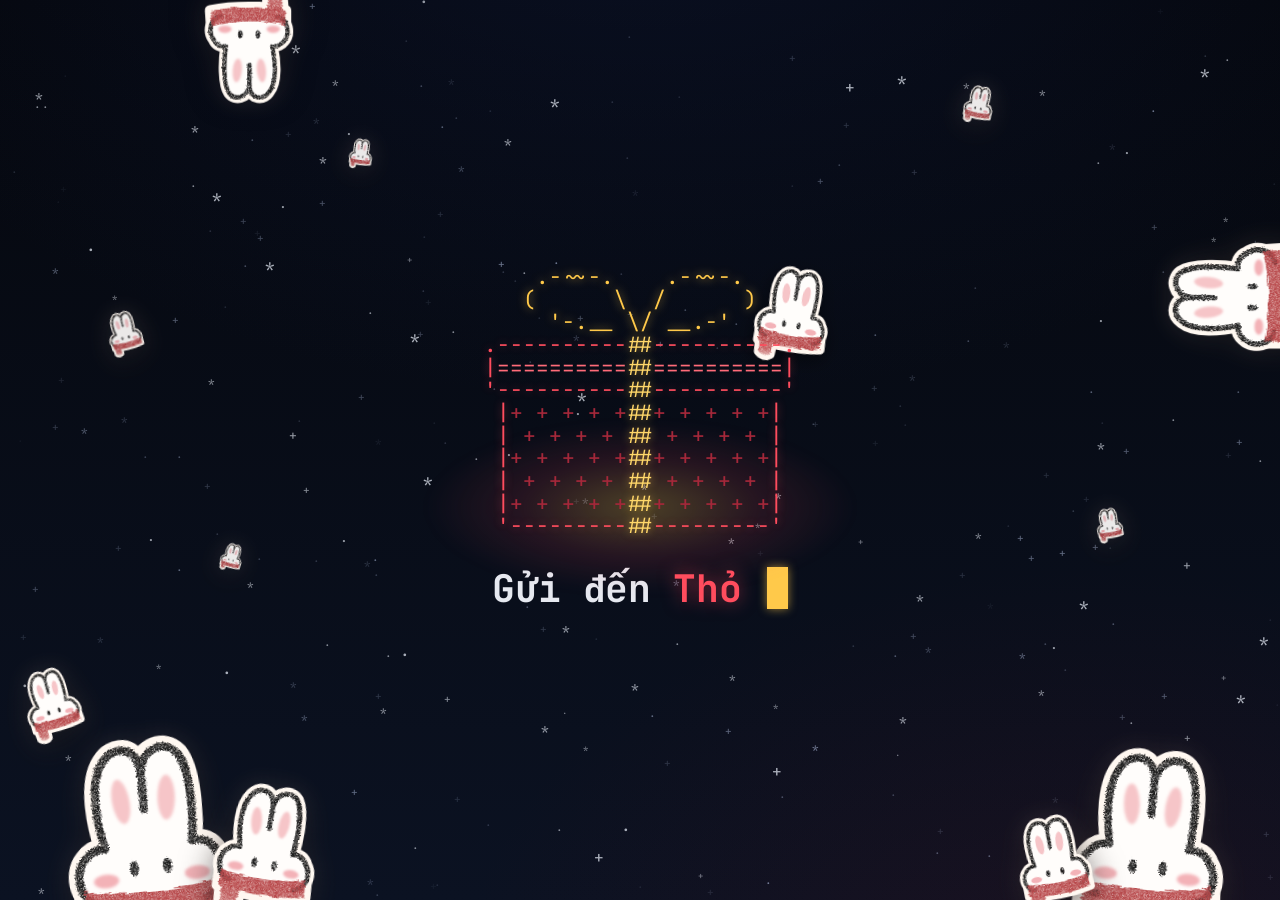
<file: index.html>
<!doctype html>
<html lang="vi">
<head>
  <meta charset="utf-8">
  <meta name="viewport" content="width=device-width, initial-scale=1, viewport-fit=cover">
  <title>Gửi Thỏ iu 🎁</title>
  <meta name="description" content="Một món quà Giáng sinh nhỏ từ Cún gửi Thỏ iu.">
  <meta property="og:title" content="Gửi đến Thỏ iu của Cún 🎁">
  <meta property="og:description" content="Mở hộp quà Giáng sinh nhé!">
  <meta name="theme-color" content="#05070d">
  <link rel="icon" href="data:image/svg+xml,<svg xmlns='http://www.w3.org/2000/svg' viewBox='0 0 100 100'><text y='.9em' font-size='90'>🎁</text></svg>">
  <link rel="preconnect" href="https://fonts.googleapis.com">
  <link rel="preconnect" href="https://fonts.gstatic.com" crossorigin>
  <link href="https://fonts.googleapis.com/css2?family=JetBrains+Mono:ital,wght@0,400;0,700;1,400&display=swap" rel="stylesheet">
  <link rel="stylesheet" href="css/style.css?v=202611131616">
</head>
<body class="locked">
  <canvas id="sky" aria-hidden="true"></canvas>

  <!-- ================= 1. MÀN HÌNH HỘP QUÀ ================= -->
  <section id="intro" class="intro">
    <div class="bunnies" id="bunnies" aria-hidden="true"></div>
    <div class="intro-inner">

      <button id="gift" class="gift" type="button" aria-label="Mở hộp quà">
        <span class="gift-glow" aria-hidden="true"></span>
        <pre class="gift-lid" aria-hidden="true"></pre>
        <pre class="gift-body" aria-hidden="true"></pre>
      </button>

      <h1 class="intro-msg"><span id="introText"></span><span class="cursor" aria-hidden="true"></span></h1>
      <p class="intro-hint">[ chạm vào hộp quà để mở ]</p>
    </div>
  </section>

  <!-- ================= 2. THIỆP ================= -->
  <main id="card" class="card" hidden>
    <section class="hero" id="hero">
      <!-- 2/3 trái: cây thông code -->
      <div class="win win-tree">
        <div class="win-bar">
          <span class="dots" aria-hidden="true"><i></i><i></i><i></i></span>
        </div>
        <div class="tree-stage" id="treeStage">
          <canvas id="tree" aria-label="Cây thông Giáng sinh vẽ bằng ký tự"></canvas>
        </div>
      </div>

      <!-- 1/3 phải: lời chúc -->
      <div class="win win-wish">
        <div class="win-bar">
          <span class="dots" aria-hidden="true"><i></i><i></i><i></i></span>
        </div>
        <div class="wish-body" id="wishBody">
          <p class="wish-text"><span id="wishText"></span><span class="cursor" id="wishCursor" aria-hidden="true"></span></p>
          <p class="wish-eof" id="wishEof"><span class="scroll-hint">▼ kỷ niệm của chúng mình ở bên dưới</span></p>
        </div>
      </div>
    </section>

    <!-- ================= 3. ẢNH KỶ NIỆM ================= -->
    <section class="gallery" id="gallery">
      <header class="gallery-head">
        <h2>Những kỷ niệm của chúng mình</h2>
      </header>
      <div class="timeline" id="memories"></div>

      <footer class="ending" id="ending">
        <pre class="end-heart" aria-hidden="true"> .:::.   .:::.
:::::::.:::::::
:::::::::::::::
':::::::::::::'
  ':::::::::'
    ':::::'
      ':'      </pre>
        <p class="end-title" id="endTitle"></p>
        <p class="end-msg" id="endMsg"></p>
        <p class="end-sign" id="endSign"></p>
        <button class="replay" id="replay" type="button">[ ↺ xem lại từ đầu ]</button>
      </footer>
    </section>
  </main>

  <button id="musicBtn" class="music-btn" type="button" hidden>♪ nhạc: bật</button>
  <div id="toast" class="toast" role="status" aria-live="polite"></div>
  <canvas id="fx" aria-hidden="true"></canvas>

  <script src="js/config.js?v=202611131616"></script>
  <script src="js/sky.js?v=202611131616"></script>
  <script src="js/tree.js?v=202611131616"></script>
  <script src="js/fx.js?v=202611131616"></script>
  <script src="js/bunnies.js?v=202611131616"></script>
  <script src="js/main.js?v=202611131616"></script>
</body>
</html>
</file>
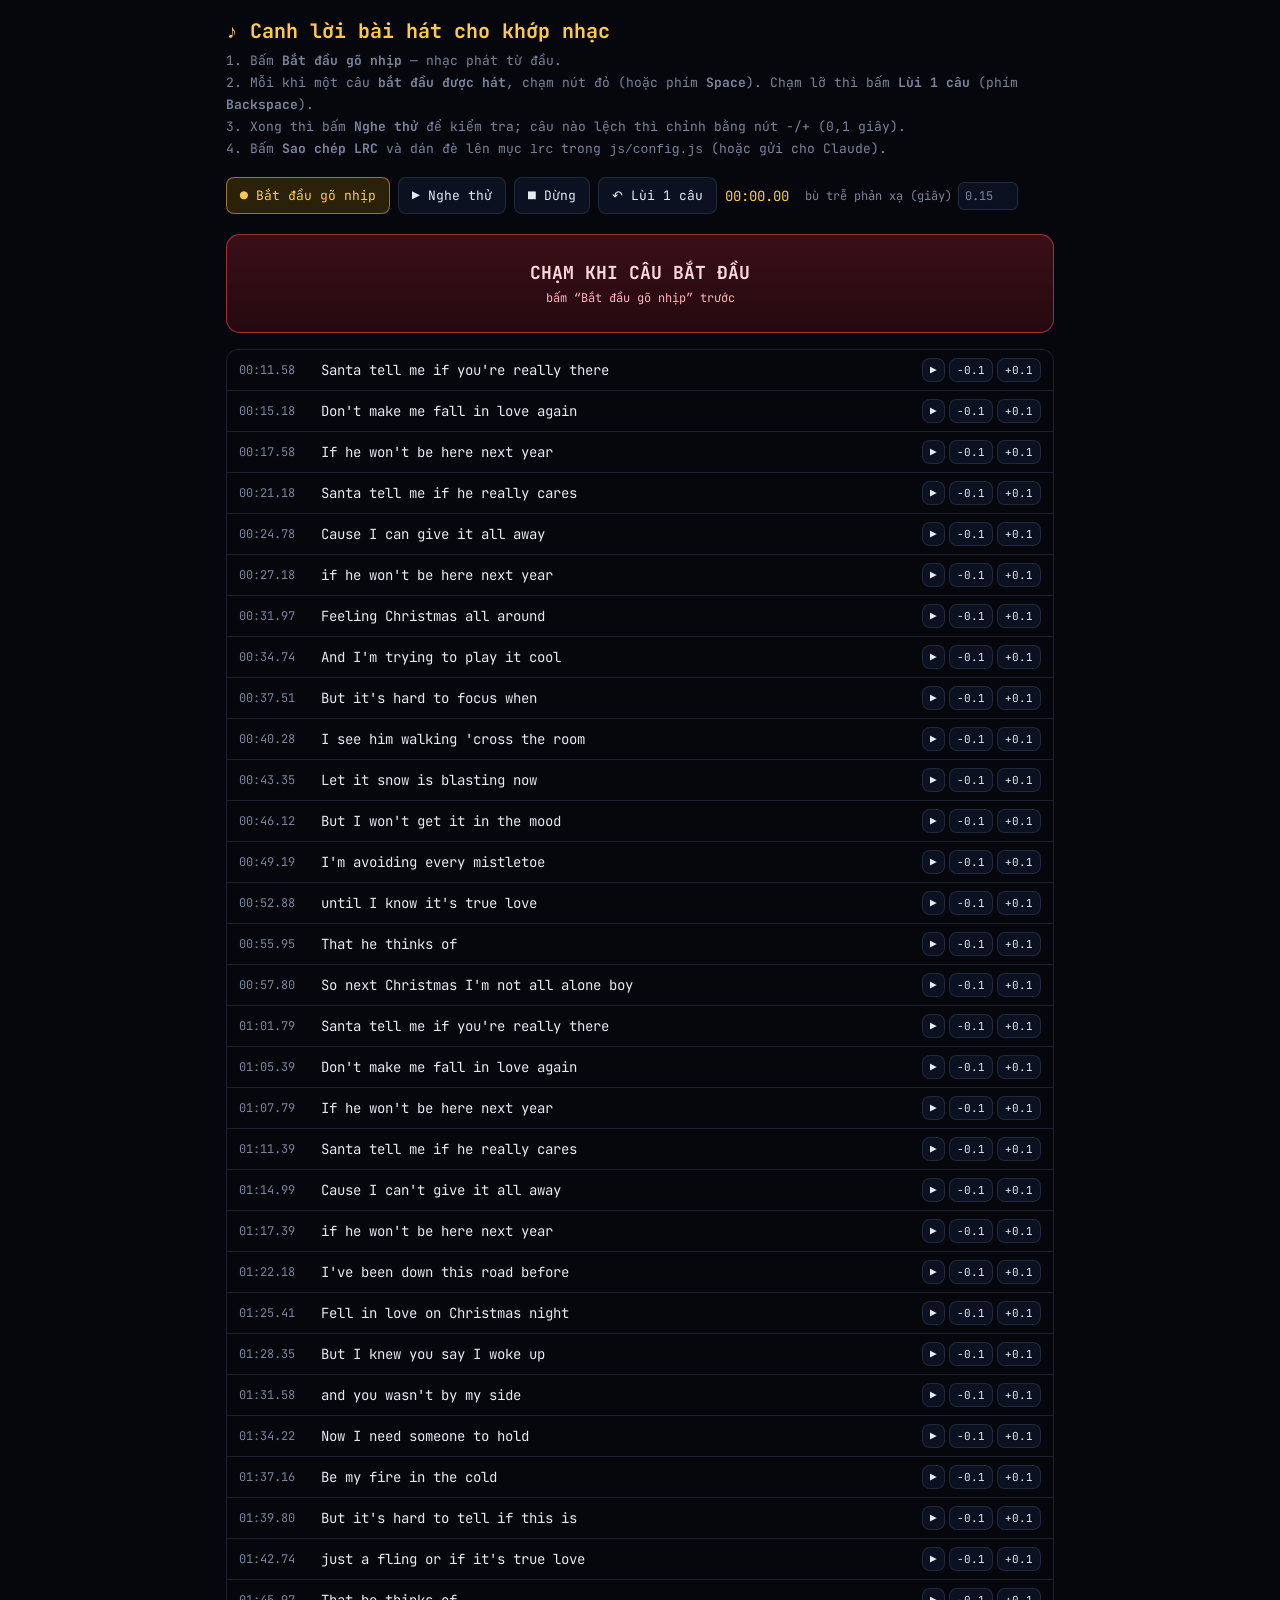
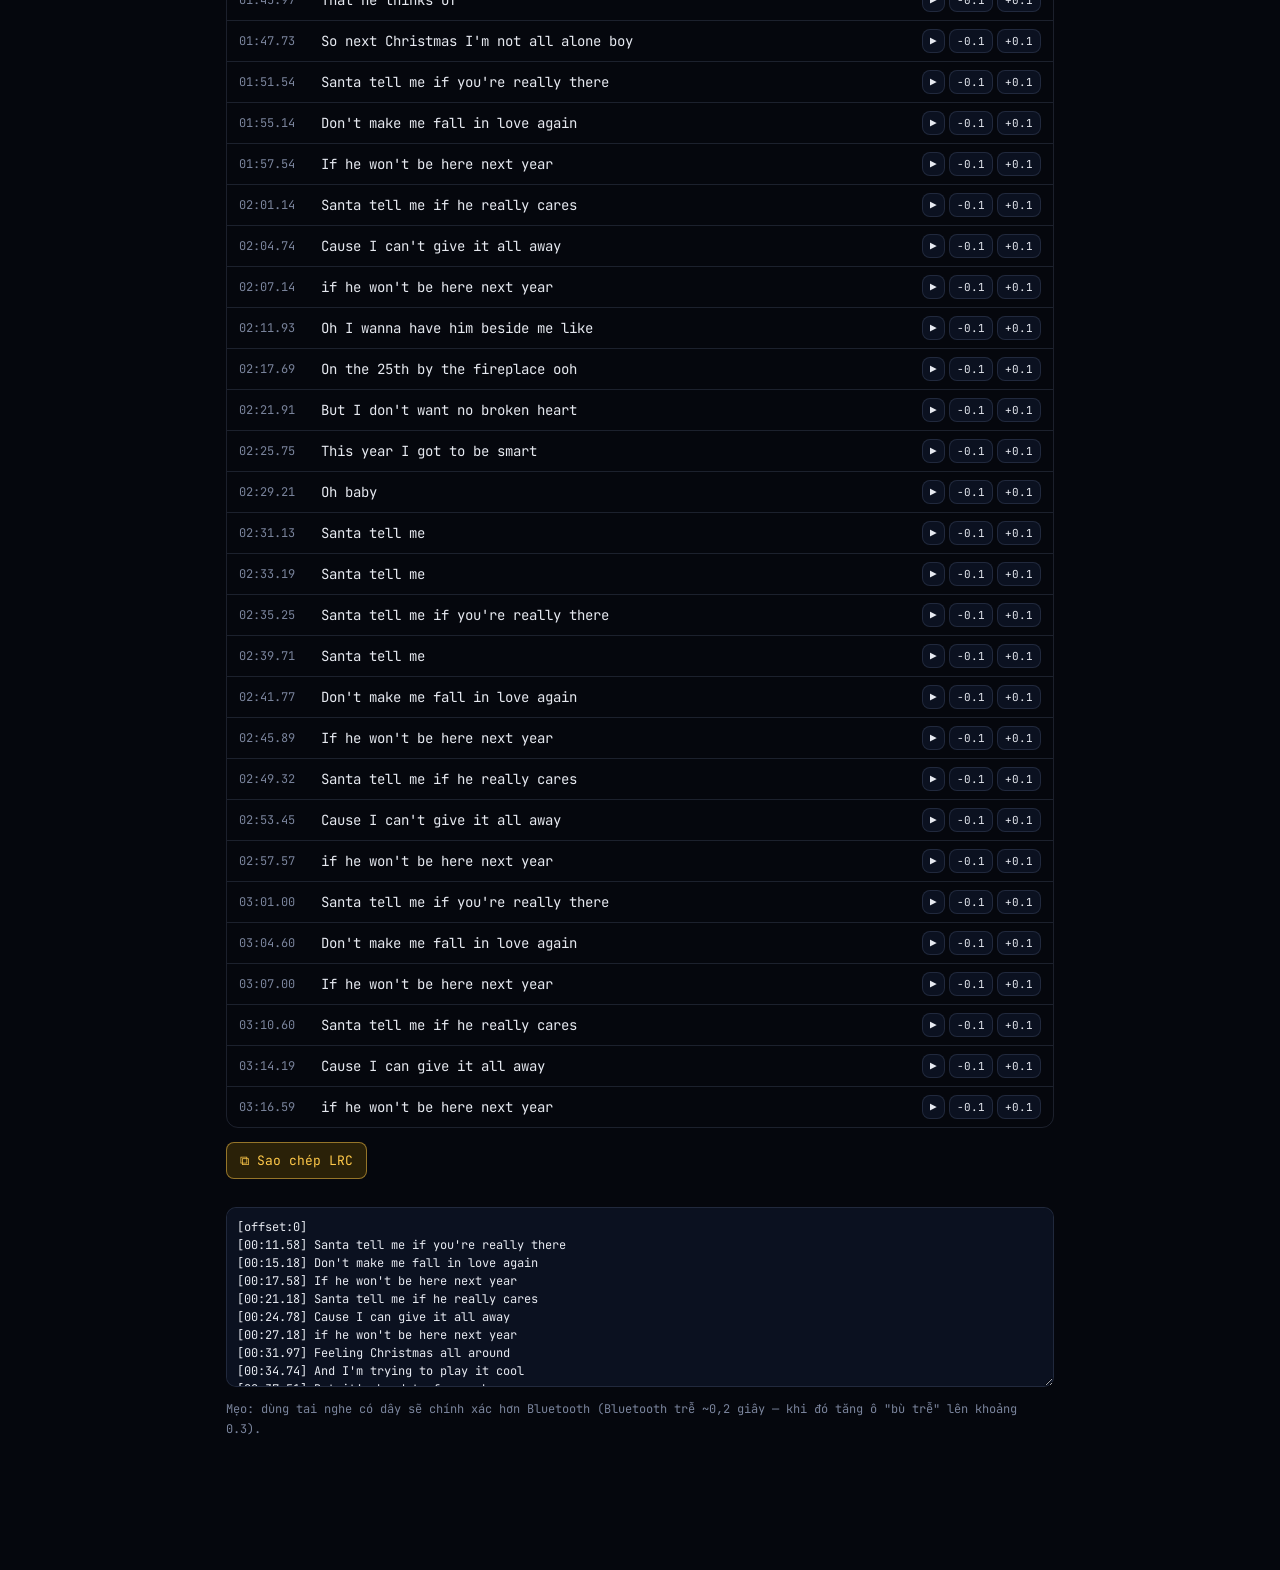
<file: tools/canh-loi.html>
<!doctype html>
<html lang="vi">
<head>
  <meta charset="utf-8">
  <meta name="viewport" content="width=device-width, initial-scale=1, viewport-fit=cover">
  <title>Canh lời bài hát</title>
  <link rel="preconnect" href="https://fonts.googleapis.com">
  <link rel="preconnect" href="https://fonts.gstatic.com" crossorigin>
  <link href="https://fonts.googleapis.com/css2?family=JetBrains+Mono:wght@400;700&display=swap" rel="stylesheet">
  <style>
    :root {
      --bg: #05070d; --panel: #0b1120; --line: rgba(150,170,210,.16); --text: #e6e9f0; --dim: #7a849c;
      --faint: #3b4459; --red: #ff4d5e; --gold: #ffc94a; --green: #4cd47a; --blue: #5b8cff;
      --mono: "JetBrains Mono", ui-monospace, Menlo, Consolas, monospace; color-scheme: dark;
    }
    * { box-sizing: border-box; }
    body { margin: 0; font-family: var(--mono); background: var(--bg); color: var(--text); }
    .wrap { max-width: 860px; margin: 0 auto; padding: 18px 16px 120px; }
    h1 { font-size: 20px; margin: 0 0 6px; color: var(--gold); }
    p.help { margin: 0 0 16px; color: var(--dim); font-size: 13px; line-height: 1.7; }
    .bar { display: flex; flex-wrap: wrap; gap: 8px; align-items: center; margin-bottom: 14px; }
    button, select, input { font: inherit; color: inherit; }
    button { background: var(--panel); border: 1px solid var(--line); border-radius: 8px; padding: 9px 13px; cursor: pointer; font-size: 13px; }
    button:hover { border-color: rgba(255,201,74,.45); }
    button.primary { background: #2a2108; border-color: rgba(255,201,74,.5); color: var(--gold); }
    .time { font-variant-numeric: tabular-nums; color: var(--gold); font-size: 14px; min-width: 9ch; }
    label.lat { font-size: 12px; color: var(--dim); display: flex; gap: 6px; align-items: center; }
    label.lat input { width: 5em; background: var(--panel); border: 1px solid var(--line); border-radius: 6px; padding: 5px 6px; }
    .tap {
      width: 100%; padding: 26px 10px; margin: 6px 0 16px; border-radius: 14px; font-size: 18px; font-weight: 700;
      background: linear-gradient(180deg, #3a0f17, #250910); border: 1px solid rgba(255,77,94,.55); color: #ffd9dd;
      touch-action: manipulation; -webkit-tap-highlight-color: transparent;
    }
    .tap:active { transform: scale(.99); background: #4a1520; }
    .tap small { display: block; font-weight: 400; font-size: 12px; color: #ffb3bc; margin-top: 6px; }
    ol { list-style: none; margin: 0; padding: 0; border: 1px solid var(--line); border-radius: 12px; overflow: hidden; }
    li { display: grid; grid-template-columns: 9ch 1fr auto; gap: 10px; align-items: center; padding: 8px 12px; border-top: 1px solid var(--line); font-size: 14px; }
    li:first-child { border-top: 0; }
    li .t { color: var(--dim); font-variant-numeric: tabular-nums; font-size: 12px; }
    li.done .t { color: var(--green); }
    li.next { background: rgba(255,201,74,.10); box-shadow: inset 3px 0 0 var(--gold); }
    li.next .txt { color: var(--gold); font-weight: 700; }
    li.playing .txt { color: #fff; text-shadow: 0 0 12px rgba(255,201,74,.6); }
    li .nudge { display: flex; gap: 4px; }
    li .nudge button { padding: 4px 7px; font-size: 11px; }
    textarea { width: 100%; min-height: 180px; margin-top: 14px; background: var(--panel); color: var(--text); border: 1px solid var(--line); border-radius: 10px; padding: 10px; font: 12px/1.5 var(--mono); }
    .note { font-size: 12px; color: var(--dim); margin-top: 8px; line-height: 1.6; }
    .ok { color: var(--green); }
    @media (max-width: 560px) { li { grid-template-columns: 8ch 1fr; } li .nudge { grid-column: 1 / -1; justify-content: flex-end; } }
  </style>
</head>
<body>
  <div class="wrap">
    <h1>♪ Canh lời bài hát cho khớp nhạc</h1>
    <p class="help">
      1. Bấm <b>Bắt đầu gõ nhịp</b> — nhạc phát từ đầu.<br>
      2. Mỗi khi một câu <b>bắt đầu được hát</b>, chạm nút đỏ (hoặc phím <b>Space</b>). Chạm lỡ thì bấm <b>Lùi 1 câu</b> (phím <b>Backspace</b>).<br>
      3. Xong thì bấm <b>Nghe thử</b> để kiểm tra; câu nào lệch thì chỉnh bằng nút −/+ (0,1 giây).<br>
      4. Bấm <b>Sao chép LRC</b> và dán đè lên mục <code>lrc</code> trong <code>js/config.js</code> (hoặc gửi cho Claude).
    </p>

    <div class="bar">
      <button class="primary" id="btnRec">● Bắt đầu gõ nhịp</button>
      <button id="btnPlay">▶ Nghe thử</button>
      <button id="btnStop">■ Dừng</button>
      <span class="time" id="clock">00:00.00</span>
      <label class="lat">bù trễ phản xạ (giây) <input id="lat" type="number" step="0.05" value="0.15"></label>
    </div>

    <button class="tap" id="tap">CHẠM KHI CÂU BẮT ĐẦU<small id="tapHint">—</small></button>

    <ol id="list"></ol>

    <div class="bar" style="margin-top:14px">
      <button class="primary" id="btnCopy">⧉ Sao chép LRC</button>
      <span class="note" id="copyMsg"></span>
    </div>
    <textarea id="out" spellcheck="false" aria-label="Kết quả LRC"></textarea>
    <p class="note">Mẹo: dùng tai nghe có dây sẽ chính xác hơn Bluetooth (Bluetooth trễ ~0,2 giây — khi đó tăng ô "bù trễ" lên khoảng 0.3).</p>
  </div>

  <script src="../js/config.js?v=202611131616"></script>
  <script>
  (function () {
    'use strict';
    const cfg = window.CARD_CONFIG || {};
    const $ = s => document.querySelector(s);

    /* ---- lấy danh sách câu: từ lrc (giữ mốc cũ làm điểm xuất phát) hoặc từ lyrics ---- */
    function parseLRC(text) {
      const out = [];
      String(text || '').split(/\r?\n/).forEach(raw => {
        if (/^\s*\[offset:/i.test(raw)) return;
        const re = /\[(\d{1,3}):(\d{1,2}(?:[.:]\d{1,3})?)\]/g;
        const ts = []; let m, last = -1;
        while ((m = re.exec(raw))) { ts.push(Number(m[1]) * 60 + parseFloat(m[2].replace(':', '.'))); last = re.lastIndex; }
        if (!ts.length) return;
        const txt = raw.slice(last).trim();
        ts.forEach(t => out.push({ t, text: txt }));
      });
      return out.sort((a, b) => a.t - b.t);
    }
    let lines = parseLRC(cfg.lrc).filter(l => l.text);
    if (!lines.length) lines = (cfg.lyrics || []).filter(Boolean).map(text => ({ t: null, text }));
    lines.forEach(l => (l.done = false));

    const src = (cfg.music && cfg.music.gallery) || 'assets/music/santa-tell-me.mp3';
    const audio = new Audio('../' + src);
    audio.preload = 'auto';

    const fmt = s => `${String(Math.floor(s / 60)).padStart(2, '0')}:${(s % 60).toFixed(2).padStart(5, '0')}`;
    let mode = 'idle'; // idle | rec | play
    let idx = 0;

    /* ---- danh sách ---- */
    const list = $('#list');
    function render() {
      list.innerHTML = '';
      lines.forEach((l, i) => {
        const li = document.createElement('li');
        li.className = (l.done ? 'done ' : '') + (mode === 'rec' && i === idx ? 'next' : '');
        li.innerHTML = `<span class="t">${l.t == null ? '--:--.--' : fmt(l.t)}</span><span class="txt"></span>
          <span class="nudge"><button data-a="seek">▶</button><button data-a="-">−0.1</button><button data-a="+">+0.1</button></span>`;
        li.querySelector('.txt').textContent = l.text;
        li.dataset.i = i;
        list.appendChild(li);
      });
      $('#tapHint').textContent = mode === 'rec' ? (lines[idx] ? `câu ${idx + 1}/${lines.length}: ${lines[idx].text}` : 'đã xong tất cả các câu ✓') : 'bấm “Bắt đầu gõ nhịp” trước';
      writeOut();
    }
    list.addEventListener('click', e => {
      const b = e.target.closest('button'); if (!b) return;
      const i = Number(b.closest('li').dataset.i); const l = lines[i];
      if (b.dataset.a === 'seek') { if (l.t != null) { mode = 'play'; audio.currentTime = Math.max(0, l.t - 2); audio.play(); } return; }
      if (l.t == null) return;
      l.t = Math.max(0, +(l.t + (b.dataset.a === '+' ? 0.1 : -0.1)).toFixed(2));
      render();
    });

    function writeOut() {
      const rows = ['[offset:0]'];
      lines.forEach(l => { if (l.t != null) rows.push(`[${fmt(l.t)}] ${l.text}`); });
      $('#out').value = rows.join('\n');
    }

    /* ---- gõ nhịp ---- */
    function stamp() {
      if (mode !== 'rec' || idx >= lines.length) return;
      const lat = parseFloat($('#lat').value) || 0;
      lines[idx].t = Math.max(0, +(audio.currentTime - lat).toFixed(2));
      lines[idx].done = true;
      idx++;
      render();
      const el = list.children[Math.min(idx, lines.length - 1)];
      if (el) el.scrollIntoView({ block: 'center', behavior: 'smooth' });
    }
    function undo() {
      if (mode !== 'rec' || idx === 0) return;
      idx--; lines[idx].done = false; render();
    }
    $('#tap').addEventListener('pointerdown', e => { e.preventDefault(); stamp(); });
    document.addEventListener('keydown', e => {
      if (e.target.tagName === 'INPUT' || e.target.tagName === 'TEXTAREA') return;
      if (e.code === 'Space' || e.code === 'Enter') { e.preventDefault(); stamp(); }
      if (e.code === 'Backspace') { e.preventDefault(); undo(); }
    });
    const btnUndo = document.createElement('button'); btnUndo.textContent = '↶ Lùi 1 câu'; btnUndo.onclick = undo;
    $('#btnStop').after(btnUndo);

    $('#btnRec').onclick = () => { mode = 'rec'; idx = 0; lines.forEach(l => (l.done = false)); audio.currentTime = 0; audio.play(); render(); window.scrollTo({ top: 0 }); };
    $('#btnPlay').onclick = () => { mode = 'play'; audio.currentTime = 0; audio.play(); render(); };
    $('#btnStop').onclick = () => { audio.pause(); mode = 'idle'; render(); };
    audio.addEventListener('ended', () => { mode = 'idle'; render(); });
    audio.addEventListener('error', () => { $('#tapHint').textContent = `không mở được file nhạc ${src}`; });

    /* ---- đồng hồ + tô sáng câu đang phát khi nghe thử ---- */
    let lastPlaying = -1;
    (function tick() {
      requestAnimationFrame(tick);
      $('#clock').textContent = fmt(audio.currentTime || 0);
      if (mode !== 'play') { if (lastPlaying >= 0 && list.children[lastPlaying]) list.children[lastPlaying].classList.remove('playing'); lastPlaying = -1; return; }
      let p = -1;
      lines.forEach((l, i) => { if (l.t != null && l.t <= audio.currentTime) p = i; });
      if (p !== lastPlaying) {
        if (lastPlaying >= 0 && list.children[lastPlaying]) list.children[lastPlaying].classList.remove('playing');
        if (p >= 0 && list.children[p]) { list.children[p].classList.add('playing'); list.children[p].scrollIntoView({ block: 'center', behavior: 'smooth' }); }
        lastPlaying = p;
      }
    })();

    $('#btnCopy').onclick = async () => {
      writeOut();
      try { await navigator.clipboard.writeText($('#out').value); $('#copyMsg').innerHTML = '<span class="ok">đã sao chép ✓</span>'; }
      catch (e) { $('#out').select(); $('#copyMsg').textContent = 'hãy bôi đen ô bên dưới rồi sao chép'; }
    };

    render();
  })();
  </script>
</body>
</html>
</file>
<file: css/style.css>
/* =====================================================================
 *  Thiệp Giáng sinh — phong cách "code / terminal" trên nền đêm tuyết
 * ===================================================================== */
:root {
  --bg: #05070d;
  --bg-2: #0b1222;
  --panel: rgba(9, 13, 24, 0.82);
  --panel-solid: #0b1120;
  --line: rgba(150, 170, 210, 0.14);
  --text: #e6e9f0;
  --dim: #7a849c;
  --faint: #3b4459;
  --red: #ff4d5e;
  --gold: #ffc94a;
  --green: #4cd47a;
  --blue: #5b8cff;
  --pink: #ff7ab8;
  --mono: "JetBrains Mono", ui-monospace, SFMono-Regular, Menlo, Consolas, monospace;
  color-scheme: dark;
}

* { box-sizing: border-box; }

html { -webkit-text-size-adjust: 100%; }

body {
  margin: 0;
  min-height: 100vh;
  font-family: var(--mono);
  color: var(--text);
  background:
    radial-gradient(1200px 700px at 50% -10%, #12204a55, transparent 70%),
    radial-gradient(900px 600px at 85% 110%, #4a0f1a40, transparent 70%),
    linear-gradient(180deg, var(--bg) 0%, var(--bg-2) 100%) fixed;
  background-color: var(--bg);
  overflow-x: hidden;
  -webkit-font-smoothing: antialiased;
}
body.locked { overflow: hidden; height: 100vh; height: 100svh; }

#sky, #fx {
  position: fixed;
  inset: 0;
  width: 100%;
  height: 100%;
  pointer-events: none;
}
#sky { z-index: 0; }
#fx { z-index: 50; }

button { font: inherit; color: inherit; }

.cursor {
  display: inline-block;
  width: 0.55em;
  height: 1.1em;
  margin-left: 3px;
  vertical-align: -0.18em;
  background: var(--gold);
  box-shadow: 0 0 10px rgba(255, 201, 74, 0.6);
  animation: blink 1s steps(1) infinite;
}
@keyframes blink { 50% { opacity: 0; } }

/* =================== 1. INTRO / HỘP QUÀ =================== */
.intro {
  position: fixed;
  inset: 0;
  z-index: 10;
  display: grid;
  place-items: center;
  padding: 24px 16px;
  transition: opacity 0.8s ease, transform 0.8s ease;
}
.intro.leave { opacity: 0; transform: scale(1.04); pointer-events: none; }

.intro-inner {
  display: flex;
  flex-direction: column;
  align-items: center;
  text-align: center;
  gap: 18px;
  max-width: 100%;
}

.intro-cmd {
  margin: 0;
  font-size: 13px;
  color: var(--dim);
}
.p-user { color: var(--green); }
.p-path { color: var(--blue); }

.gift {
  position: relative;
  display: inline-flex;
  flex-direction: column;
  align-items: flex-start;
  padding: 12px 10px 4px;
  margin: 6px 0 4px;
  background: none;
  border: 0;
  cursor: pointer;
  font-size: clamp(13px, 3.9vw, 21px);
  line-height: 1.08;
  animation: bob 2.8s ease-in-out infinite;
  -webkit-tap-highlight-color: transparent;
}
.gift:focus-visible { outline: 1px dashed var(--gold); outline-offset: 8px; border-radius: 6px; }
.gift pre {
  margin: 0;
  font: inherit;
  text-align: left;
  white-space: pre;
}
.gift-lid {
  position: relative;
  z-index: 2;
  transform-origin: 50% 100%;
  transition: transform 0.8s cubic-bezier(0.2, 0.9, 0.3, 1.2), opacity 0.8s ease;
}
.gift-body { position: relative; z-index: 1; }
.gift:hover .gift-lid,
.gift:focus-visible .gift-lid { transform: translateY(-6px) rotate(-2deg); }

.gift-glow {
  position: absolute;
  left: 50%;
  bottom: -18%;
  width: 130%;
  height: 60%;
  transform: translateX(-50%);
  background: radial-gradient(closest-side, rgba(255, 201, 74, 0.28), rgba(255, 77, 94, 0.12) 55%, transparent 100%);
  filter: blur(6px);
  pointer-events: none;
  animation: glow 2.8s ease-in-out infinite;
}

.g-bow { color: var(--gold); text-shadow: 0 0 10px rgba(255, 201, 74, 0.7); }
.g-rib { color: #ffd76a; text-shadow: 0 0 8px rgba(255, 201, 74, 0.55); }
.g-edge { color: var(--red); text-shadow: 0 0 8px rgba(255, 77, 94, 0.45); }
.g-lid { color: #ff6b79; }
.g-dot { color: #a4283a; }

.gift.open { animation: none; }
.gift.open .gift-lid { transform: translateY(-160%) rotate(-24deg); opacity: 0; }
.gift.open .gift-body { animation: pop 0.6s ease; }
.gift.open .gift-glow { animation: flash 0.9s ease forwards; }

@keyframes bob {
  0%, 100% { transform: translateY(0) rotate(0); }
  45% { transform: translateY(-8px) rotate(0); }
  80% { transform: translateY(0) rotate(0); }
  84% { transform: translateY(0) rotate(-3deg); }
  88% { transform: translateY(0) rotate(3deg); }
  92% { transform: translateY(0) rotate(-2deg); }
  96% { transform: translateY(0) rotate(1deg); }
}
@keyframes glow { 0%, 100% { opacity: 0.7; } 50% { opacity: 1; } }
@keyframes pop { 30% { transform: scale(1.08, 0.94); } 60% { transform: scale(0.97, 1.03); } }
@keyframes flash { 30% { opacity: 1; transform: translateX(-50%) scale(2.2); } 100% { opacity: 0; transform: translateX(-50%) scale(3); } }

.intro-msg {
  margin: 0;
  min-height: 1.4em;
  font-size: clamp(21px, 5.6vw, 38px);
  font-weight: 700;
  letter-spacing: -0.01em;
  line-height: 1.3;
  text-wrap: balance;
}
.hl-to { color: var(--red); text-shadow: 0 0 18px rgba(255, 77, 94, 0.55); }
.hl-from { color: var(--gold); text-shadow: 0 0 18px rgba(255, 201, 74, 0.5); }

.intro-hint {
  margin: 0;
  font-size: 13px;
  color: var(--dim);
  opacity: 0;
  animation: hint 2.2s ease-in-out infinite;
  animation-delay: 1.8s;
}
@keyframes hint { 0%, 100% { opacity: 0.25; } 50% { opacity: 0.9; } }

/* =================== 2. CARD =================== */
.card {
  position: relative;
  z-index: 2;
  opacity: 0;
  transition: opacity 1.1s ease;
}
.card.show { opacity: 1; }

.hero {
  height: 100vh;
  height: 100svh;
  display: grid;
  grid-template-columns: minmax(0, 2fr) minmax(0, 1fr);
  gap: 18px;
  padding: 18px;
}

.win {
  display: flex;
  flex-direction: column;
  min-height: 0;
  background: var(--panel);
  border: 1px solid var(--line);
  border-radius: 12px;
  overflow: hidden;
  box-shadow: 0 30px 80px -30px rgba(0, 0, 0, 0.9), inset 0 1px 0 rgba(255, 255, 255, 0.04);
  -webkit-backdrop-filter: blur(5px);
  backdrop-filter: blur(5px);
}
.win-bar {
  flex: none;
  display: flex;
  align-items: center;
  gap: 12px;
  height: 34px;
  padding: 0 12px;
  font-size: 12px;
  color: var(--dim);
  border-bottom: 1px solid var(--line);
  background: rgba(255, 255, 255, 0.025);
  white-space: nowrap;
  overflow: hidden;
}
.dots { display: inline-flex; gap: 6px; }
.dots i { width: 10px; height: 10px; border-radius: 50%; display: block; }
.dots i:nth-child(1) { background: var(--red); }
.dots i:nth-child(2) { background: var(--gold); }
.dots i:nth-child(3) { background: var(--green); }
.win-title { color: var(--text); overflow: hidden; text-overflow: ellipsis; }
.win-status { margin-left: auto; color: var(--gold); }
.win-status.dim { color: var(--dim); }
.win-status.done { color: var(--green); }

.tree-stage {
  position: relative;
  flex: 1;
  min-height: 0;
}
.tree-stage canvas {
  position: absolute;
  inset: 0;
  width: 100%;
  height: 100%;
  display: block;
}
.tree-info {
  position: absolute;
  left: 14px;
  bottom: 10px;
  font-size: 11px;
  line-height: 1.65;
  color: var(--dim);
  pointer-events: none;
}
.tree-info b { color: #aab3c8; font-weight: 400; }
.ti-name { color: var(--pink); }


/* --- lời chúc --- */
.wish-body {
  flex: 1;
  min-height: 0;
  overflow-y: auto;
  padding: 22px 22px 30px;
  font-size: clamp(14px, 1.12vw, 17px);
  line-height: 1.9;
  scrollbar-width: thin;
  scrollbar-color: var(--faint) transparent;
}
.wish-cmd { margin: 0 0 14px; color: var(--dim); font-size: 0.85em; }
.wish-text { margin: 0; white-space: pre-wrap; overflow-wrap: anywhere; }
.wish-eof {
  margin: 22px 0 0;
  color: var(--dim);
  font-size: 0.82em;
  opacity: 0;
  transform: translateY(6px);
  transition: opacity 0.8s ease, transform 0.8s ease;
}
.wish-eof.show { opacity: 1; transform: none; }
.scroll-hint { color: var(--gold); display: inline-block; margin-top: 6px; animation: nudge 1.6s ease-in-out infinite; }
@keyframes nudge { 50% { transform: translateY(4px); } }

/* =================== 3. GALLERY =================== */
.gallery {
  position: relative;
  max-width: 1180px;
  margin: 0 auto;
  padding: 14vh 24px 10vh;
}
.gallery-head { text-align: center; margin-bottom: 12vh; }
.gallery-head .cmd { margin: 0; color: var(--dim); font-size: 13px; }
.gallery-head h2 {
  margin: 14px 0 10px;
  font-size: clamp(24px, 4.2vw, 46px);
  line-height: 1.2;
  font-weight: 700;
  background: linear-gradient(90deg, var(--red), var(--gold) 50%, var(--green));
  -webkit-background-clip: text;
  background-clip: text;
  color: transparent;
  text-wrap: balance;
}
.gallery-head .sub { margin: 0; color: var(--gold); font-size: 13px; opacity: 0.85; }

.timeline { position: relative; }
.timeline::before {
  content: "";
  position: absolute;
  top: 0;
  bottom: 0;
  left: 50%;
  width: 1px;
  background: repeating-linear-gradient(180deg, rgba(150, 170, 210, 0.28) 0 6px, transparent 6px 13px);
}

.memory {
  position: relative;
  display: grid;
  grid-template-columns: minmax(0, 1fr) 64px minmax(0, 1fr);
  align-items: center;
  margin-bottom: 16vh;
}
.memory .frame { grid-column: 1; grid-row: 1; }
.memory .node { grid-column: 2; grid-row: 1; }
.memory .lyrics { grid-column: 3; grid-row: 1; }
.memory.right .frame { grid-column: 3; }
.memory.right .lyrics { grid-column: 1; text-align: right; }

.node {
  justify-self: center;
  display: grid;
  place-items: center;
  width: 30px;
  height: 30px;
  font-size: 20px;
  color: var(--gold);
  background: var(--bg);
  border-radius: 50%;
  text-shadow: 0 0 12px rgba(255, 201, 74, 0.8);
  transform: scale(0.4);
  opacity: 0;
  transition: transform 0.6s cubic-bezier(0.3, 1.6, 0.5, 1), opacity 0.4s ease;
}
.memory.in .node { transform: none; opacity: 1; }

.frame {
  margin: 0;
  background: var(--panel-solid);
  border: 1px solid var(--line);
  border-radius: 12px;
  overflow: hidden;
  box-shadow: 0 30px 70px -28px rgba(0, 0, 0, 0.95), 0 0 0 1px rgba(0, 0, 0, 0.3);
  opacity: 0;
  transform: translateX(-48px) rotate(-1.5deg);
  transition: opacity 1.1s ease, transform 1.1s cubic-bezier(0.2, 0.8, 0.2, 1);
}
.memory.right .frame { transform: translateX(48px) rotate(1.5deg); }
.memory.in .frame { opacity: 1; transform: rotate(-1deg); }
.memory.right.in .frame { transform: rotate(1deg); }
.frame .win-bar { height: 30px; font-size: 11px; }
.frame-img { position: relative; background: #070a13; }
.frame img,
.frame video {
  display: block;
  width: 100%;
  height: auto;
  max-height: 74vh;
  object-fit: cover;
  object-position: center 30%;
}
.frame figcaption {
  padding: 10px 14px 12px;
  font-size: 13px;
  color: var(--dim);
  border-top: 1px solid var(--line);
}
.frame figcaption::before { content: "// "; color: var(--faint); }

.ph {
  aspect-ratio: 4 / 5;
  max-height: 70vh;
  width: 100%;
  display: grid;
  place-items: center;
  align-content: center;
  gap: 8px;
  padding: 20px;
  text-align: center;
  color: var(--faint);
  font-size: 13px;
  background:
    repeating-linear-gradient(45deg, rgba(255, 255, 255, 0.022) 0 10px, transparent 10px 20px),
    #080c16;
}
.ph b { color: var(--dim); font-weight: 400; font-size: 15px; }

.lyrics { padding: 0 10px; }
.lyrics p.ly {
  margin: 0 0 0.6em;
  min-height: 1.5em;
  font-size: clamp(15px, 1.55vw, 21px);
  line-height: 1.5;
  color: #d9dfee;
  transition: color 0.8s ease, text-shadow 0.8s ease;
}
.lyrics p.ly .note { color: var(--gold); margin-right: 0.5ch; }
.lyrics p.ly.typing { color: var(--gold); text-shadow: 0 0 14px rgba(255, 201, 74, 0.45); }
.lyrics p.ly:nth-of-type(3n + 2).done { color: #ffd9dd; }
.lyrics p.ly:nth-of-type(3n + 3).done { color: #d6f5df; }

/* --- lời chạy khớp nhạc (karaoke) --- */
.karaoke {
  opacity: 0;
  transform: translateY(10px);
  transition: opacity 0.7s ease, transform 0.7s ease;
}
.karaoke.show { opacity: 1; transform: none; }
.karaoke p { margin: 0; }
.k-prev, .k-next {
  min-height: 1.5em;
  font-size: clamp(13px, 1.15vw, 16px);
  line-height: 1.5;
  color: var(--faint);
}
.k-prev { margin-bottom: 0.7em !important; }
.k-next { margin-top: 0.7em !important; color: #59637b; }
.k-cur {
  min-height: 1.45em;
  font-size: clamp(18px, 2vw, 27px);
  line-height: 1.45;
  font-weight: 700;
  text-wrap: balance;
}
.k-sung { color: var(--gold); text-shadow: 0 0 16px rgba(255, 201, 74, 0.55); }
.k-rest { color: rgba(230, 233, 240, 0.32); }
.karaoke.k-wait .k-cur { color: var(--dim); font-weight: 400; }

/* --- kết thúc --- */
.ending {
  position: relative;
  text-align: center;
  padding: 6vh 0 12vh;
}
.end-heart {
  display: inline-block;
  margin: 0 0 18px;
  font: inherit;
  font-size: clamp(14px, 2.2vw, 20px);
  line-height: 1.05;
  color: var(--red);
  text-shadow: 0 0 14px rgba(255, 77, 94, 0.75);
  animation: beat 1.4s ease-in-out infinite;
}
@keyframes beat { 0%, 100% { transform: scale(1); } 15% { transform: scale(1.08); } 30% { transform: scale(1); } 45% { transform: scale(1.05); } }
.end-title {
  margin: 0 0 12px;
  font-size: clamp(22px, 4vw, 40px);
  font-weight: 700;
  color: var(--gold);
  text-shadow: 0 0 20px rgba(255, 201, 74, 0.45);
  text-wrap: balance;
}
.end-msg { margin: 0 auto 10px; max-width: 34em; font-size: clamp(14px, 1.4vw, 17px); line-height: 1.8; color: #cfd6e6; text-wrap: pretty; }
.end-sign { margin: 0 0 34px; color: var(--pink); }
.replay {
  background: none;
  border: 1px solid var(--line);
  border-radius: 8px;
  padding: 10px 16px;
  color: var(--dim);
  cursor: pointer;
  transition: color 0.2s, border-color 0.2s;
}
.replay:hover { color: var(--gold); border-color: rgba(255, 201, 74, 0.4); }

/* --- nút nhạc + thông báo --- */
.music-btn {
  position: fixed;
  right: max(14px, env(safe-area-inset-right));
  bottom: max(14px, env(safe-area-inset-bottom));
  z-index: 40;
  padding: 8px 12px;
  font-size: 12px;
  color: var(--gold);
  background: rgba(9, 13, 24, 0.85);
  border: 1px solid rgba(255, 201, 74, 0.3);
  border-radius: 999px;
  cursor: pointer;
  -webkit-backdrop-filter: blur(6px);
  backdrop-filter: blur(6px);
}
.music-btn.off { color: var(--dim); border-color: var(--line); }

.toast {
  position: fixed;
  left: 50%;
  bottom: 64px;
  z-index: 45;
  max-width: calc(100% - 32px);
  padding: 10px 14px;
  font-size: 12px;
  line-height: 1.5;
  color: #ffd9a0;
  background: rgba(20, 14, 6, 0.92);
  border: 1px solid rgba(255, 201, 74, 0.35);
  border-radius: 8px;
  transform: translate(-50%, 20px);
  opacity: 0;
  pointer-events: none;
  transition: opacity 0.4s ease, transform 0.4s ease;
}
.toast.show { opacity: 1; transform: translate(-50%, 0); }

/* =================== RESPONSIVE =================== */
@media (max-width: 820px) {
  .hero {
    grid-template-columns: minmax(0, 1fr);
    grid-template-rows: minmax(0, 1.9fr) minmax(0, 1fr);
    gap: 10px;
    padding: 10px;
    padding-top: max(10px, env(safe-area-inset-top));
  }
  .win { border-radius: 10px; }
  .win-bar { height: 30px; font-size: 11px; gap: 10px; }
  .dots i { width: 8px; height: 8px; }
    .tree-info { font-size: 9.5px; left: 10px; bottom: 6px; }
  .wish-body { padding: 14px 16px 22px; font-size: 14.5px; line-height: 1.8; }

  .gallery { padding: 12vh 16px 8vh; }
  .gallery-head { margin-bottom: 8vh; }
  .timeline::before { display: none; }
  .memory { grid-template-columns: minmax(0, 1fr); margin-bottom: 11vh; }
  .memory .node { display: none; }
  .memory .frame,
  .memory.right .frame { grid-column: 1; grid-row: 1; width: 88%; }
  .memory.right .frame { justify-self: end; }
  .memory .lyrics { grid-column: 1; grid-row: 2; width: 88%; justify-self: end; text-align: right; margin-top: 18px; padding: 0; }
  .memory.right .lyrics { justify-self: start; text-align: left; }
  .lyrics p.ly { font-size: 15.5px; }
  .k-cur { font-size: 19px; }
}

@media (prefers-reduced-motion: reduce) {
  .gift, .gift-glow, .end-heart, .scroll-hint, .intro-hint { animation: none; }
  .intro-hint { opacity: 0.7; }
}

/* =====================================================================
 *  THỎ TRANG TRÍ MÀN HÌNH MỞ QUÀ
 * ===================================================================== */
.intro-inner { position: relative; z-index: 2; }
.bunnies {
  position: absolute;
  inset: 0;
  z-index: 1;
  overflow: hidden;
  pointer-events: none;
}
.bunny {
  position: absolute;
  aspect-ratio: 224 / 260;
  transform: rotate(var(--tilt, 0deg));
  pointer-events: auto;
  cursor: pointer;
  -webkit-tap-highlight-color: transparent;
  transition: opacity 0.6s ease;
}
.bunny-bob {
  width: 100%;
  height: 100%;
  animation: bunny-bob 3.6s ease-in-out infinite;
  animation-delay: calc(var(--d, 0s) * -1);
  transform-origin: 50% 100%;
  will-change: transform;
}
.bunny-jump { display: block; width: 100%; height: 100%; transform-origin: 50% 92%; }
.bunny-jump.boing { animation: bunny-boing 0.7s cubic-bezier(0.3, 0.7, 0.4, 1); }
.bn-svg {
  display: block;
  width: 100%;
  height: 100%;
  overflow: visible;
  filter: drop-shadow(0 8px 16px rgba(0, 0, 0, 0.5)) drop-shadow(0 0 10px rgba(255, 220, 210, 0.12));
}
.bn-eyes {
  transform-box: fill-box;
  transform-origin: center;
  animation: bunny-blink 5.2s infinite;
}
.bunny:nth-child(3n) .bn-eyes { animation-delay: 1.7s; }
.bunny:nth-child(3n + 1) .bn-eyes { animation-delay: 3.1s; }

@keyframes bunny-bob {
  0%, 100% { transform: translateY(0) rotate(0deg); }
  30% { transform: translateY(-4%) rotate(-2deg); }
  60% { transform: translateY(0) rotate(1.5deg); }
}
@keyframes bunny-blink {
  0%, 93%, 100% { transform: scaleY(1); }
  95% { transform: scaleY(0.12); }
}
@keyframes bunny-boing {
  0% { transform: scale(1, 1) translateY(0); }
  18% { transform: scale(1.12, 0.84) translateY(3%); }
  45% { transform: scale(0.92, 1.1) translateY(-16%); }
  70% { transform: scale(1.05, 0.95) translateY(0); }
  85% { transform: scale(0.98, 1.02) translateY(-2%); }
  100% { transform: scale(1, 1) translateY(0); }
}

/* --- vị trí (máy tính) --- */
.b-big-l { left: 3vw; bottom: -7vh; width: clamp(150px, 17vw, 250px); z-index: 3; }
.b-mid-l { left: calc(3vw + clamp(112px, 12.6vw, 188px)); bottom: -2.5vh; width: clamp(96px, 10.4vw, 156px); z-index: 4; }
.b-sm-l { left: 1.2vw; bottom: calc(clamp(150px, 17vw, 250px) * 0.72); width: clamp(56px, 5.6vw, 84px); z-index: 2; }
.b-big-r { right: 2.5vw; bottom: -6vh; width: clamp(140px, 15.5vw, 232px); z-index: 3; }
.b-sm-r { right: calc(2.5vw + clamp(104px, 11.6vw, 172px)); bottom: -1.5vh; width: clamp(70px, 7.4vw, 112px); z-index: 4; }
.b-peek-r { right: calc(clamp(112px, 11vw, 168px) * -0.16); top: 24vh; width: clamp(112px, 11vw, 168px); z-index: 2; }
.b-peek-t { left: 15vw; top: calc(clamp(92px, 9vw, 138px) * -0.14); width: clamp(92px, 9vw, 138px); z-index: 2; }
.b-tiny { width: 40px; opacity: 0.92; z-index: 1; }
.b-tiny.t1 { left: 8vw; top: 34vh; width: 44px; }
.b-tiny.t2 { right: 22vw; top: 9vh; width: 38px; }
.b-tiny.t3 { left: 27vw; top: 15vh; width: 30px; }
.b-tiny.t4 { right: 12vw; top: 56vh; width: 34px; }
.b-tiny.t5 { left: 17vw; top: 60vh; width: 28px; }

/* thỏ nhỏ ló sau góc hộp quà */
.gift-bunny {
  position: absolute;
  z-index: 0;
  right: -1.7em;
  top: calc(12px - 0.5em);
  width: 4.6em;
  aspect-ratio: 224 / 260;
  transform: rotate(10deg);
  transition: transform 0.9s cubic-bezier(0.2, 0.9, 0.3, 1.2), opacity 0.9s ease;
  pointer-events: none;
}
.gift-bunny .bn-svg { filter: drop-shadow(0 6px 10px rgba(0, 0, 0, 0.5)); }
.gift-lid, .gift-body { z-index: 2; }
.gift.open .gift-bunny { transform: translate(2.5em, -6em) rotate(28deg); opacity: 0; }

/* --- điện thoại --- */
@media (max-width: 600px) {
  .b-big-l { left: -16px; bottom: -34px; width: 128px; }
  .b-mid-l { left: 82px; bottom: -14px; width: 84px; }
  .b-sm-l { left: 6px; bottom: 92px; width: 46px; }
  .b-big-r { right: -14px; bottom: -28px; width: 118px; }
  .b-sm-r { right: 84px; bottom: -8px; width: 64px; }
  .b-peek-r { right: -16px; top: 15vh; width: 92px; }
  .b-peek-t { left: 9vw; top: -12px; width: 78px; }
  .b-tiny.t1 { left: 5vw; top: 31vh; width: 32px; }
  .b-tiny.t2 { right: 30vw; top: 5vh; width: 30px; }
  .b-tiny.t3 { display: none; }
  .b-tiny.t4 { right: 4vw; top: 42vh; width: 26px; }
  .b-tiny.t5 { left: 42vw; top: 85vh; width: 26px; }
}

@media (prefers-reduced-motion: reduce) {
  .bunny-bob, .bn-eyes { animation: none; }
}
</file>
